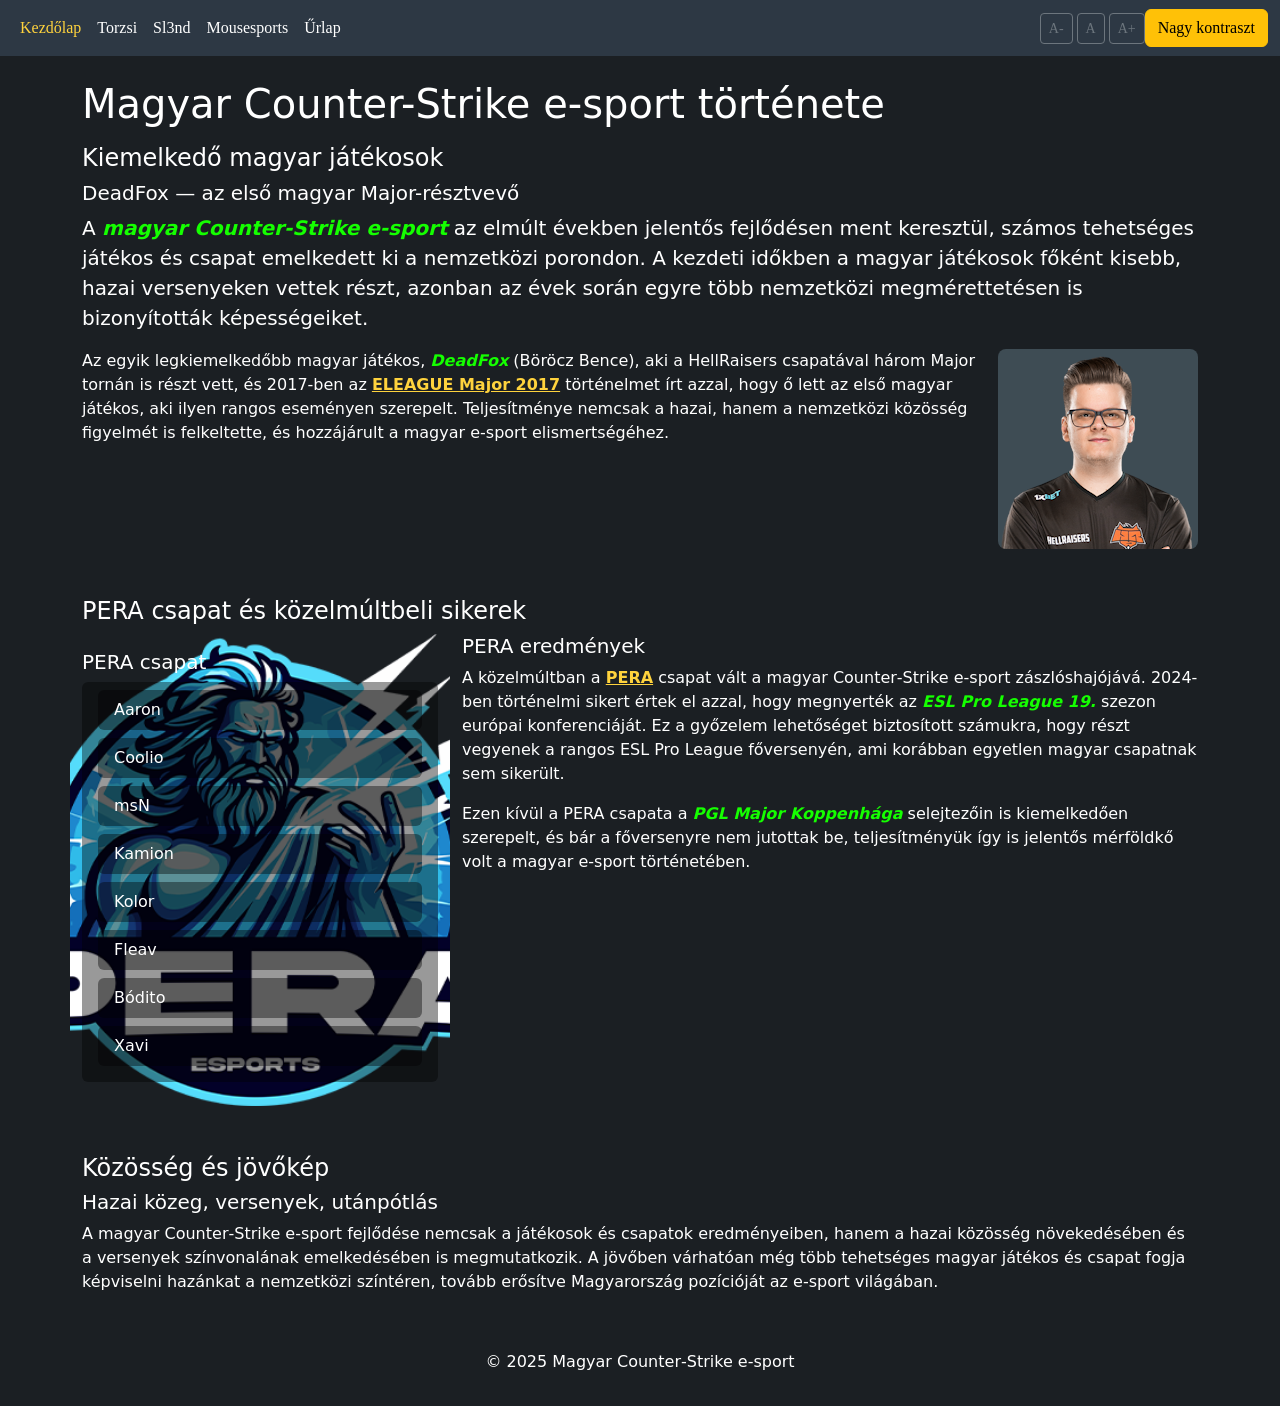
<file: Web 1 - Beadando/index.html>
<!DOCTYPE html>
<html lang="hu">

<head>
    <meta charset="UTF-8">
    <meta name="viewport" content="width=device-width, initial-scale=1, shrink-to-fit=no">
    <title>Magyar Counter-Strike - Kezdőlap</title>
    <link rel="stylesheet" href="style.css">
    <link rel="stylesheet" href="print.css">
    <link href="https://cdn.jsdelivr.net/npm/bootstrap@5.0.2/dist/css/bootstrap.min.css" rel="stylesheet"
        integrity="sha384-EVSTQN3/azprG1Anm3QDgpJLIm9Nao0Yz1ztcQTwFspd3yD65VohhpuuCOmLASjC" crossorigin="anonymous">
</head>

<body>
    <a href="#maincontent" class="skip-link">Tartalomra ugrás</a>

    <header>
        <nav class="navbar navbar-expand-lg">
            <div class="container-fluid">
                <button class="navbar-toggler" type="button" data-bs-toggle="collapse"
                    data-bs-target="#navbarSupportedContent" aria-controls="navbarSupportedContent"
                    aria-expanded="false" aria-label="Toggle navigation">
                    <span class="navbar-toggler-icon"></span>
                </button>
                <div class="collapse navbar-collapse" id="navbarSupportedContent">
                    <ul class="navbar-nav me-auto mb-2 mb-lg-0">
                        <li class="nav-item"><a class="nav-link active" href="index.html">Kezdőlap</a></li>
                        <li class="nav-item"><a class="nav-link" href="torzsi.html">Torzsi</a></li>
                        <li class="nav-item"><a class="nav-link" href="slend.html">Sl3nd</a></li>
                        <li class="nav-item"><a class="nav-link" href="mouz.html">Mousesports</a></li>
                        <li class="nav-item"><a class="nav-link" href="form.html">Űrlap</a></li>
                    </ul>
                    <div class="d-flex align-items-center">
                        <button id="decrease-font" class="btn btn-sm btn-outline-secondary me-1"
                            aria-label="Betűméret csökkentése">A-</button>
                        <button id="reset-font" class="btn btn-sm btn-outline-secondary me-1"
                            aria-label="Betűméret alapra állítása">A</button>
                        <button id="increase-font" class="btn btn-sm btn-outline-secondary"
                            aria-label="Betűméret növelése">A+</button>
                    </div>
                    <button id="contrastToggle" class="btn btn-warning">Nagy kontraszt</button>
                </div>
            </div>
        </nav>
    </header>

    <main id="maincontent" class="container py-4">
        <h1 class="mb-3">Magyar Counter-Strike e-sport története</h1>
        <section class="mb-5">
            <h2 id="sec-jatekosok-cim" class="h4">Kiemelkedő magyar játékosok</h2>
            <article>
                <h3 id="art-deadfox-cim" class="h5">DeadFox — az első magyar Major-résztvevő</h3>
                <p class="lead">A <strong><em>magyar Counter-Strike e-sport</em></strong> az elmúlt években jelentős
                    fejlődésen ment
                    keresztül, számos tehetséges játékos és csapat emelkedett ki a nemzetközi porondon. A kezdeti
                    időkben a magyar játékosok főként kisebb, hazai versenyeken vettek részt, azonban az évek során
                    egyre
                    több nemzetközi megmérettetésen is bizonyították képességeiket.
                </p>

                <div class="DeadFox">
                    <p>
                        Az egyik legkiemelkedőbb magyar játékos, <strong><em>DeadFox</em></strong> (Böröcz Bence), aki a
                        HellRaisers csapatával három Major tornán is részt vett, és 2017-ben az
                        <a href="https://www.hltv.org/events/2471/eleague-major-2017" target="_blank"><strong>ELEAGUE
                                Major 2017</strong></a>
                        történelmet írt azzal, hogy ő lett az első magyar játékos, aki ilyen rangos eseményen szerepelt.
                        Teljesítménye nemcsak a hazai, hanem a nemzetközi közösség figyelmét is felkeltette, és
                        hozzájárult
                        a magyar e-sport elismertségéhez.
                    </p>

                    <img src="images/CoAZE-5qmEqa26XmGWzWOo.jpg" alt="DeadFox">
                </div>
            </article>
        </section>


        <section class="mb-5">
            <h2 id="sec-pera-cim" class="h4">PERA csapat és közelmúltbeli sikerek</h2>
            <div class="row">
                <aside class="col-12 col-md-4 mb-4 mb-md-0 pera-team">
                    <h3 id="aside-pera-cim" class="h5">PERA csapat</h3>
                    <ul class="list-group">
                        <li class="list-group-item">Aaron</li>
                        <li class="list-group-item">Coolio</li>
                        <li class="list-group-item">msN</li>
                        <li class="list-group-item">Kamion</li>
                        <li class="list-group-item">Kolor</li>
                        <li class="list-group-item">Fleav</li>
                        <li class="list-group-item">Bódito</li>
                        <li class="list-group-item">Xavi</li>
                    </ul>
                </aside>

                <article class="col-12 col-md-8">
                    <h3 id="art-pera-cim" class="h5">PERA eredmények</h3>
                    <p>A közelmúltban a <a href="https://www.hltv.org/team/12524/pera"
                            target="_blank"><strong>PERA</strong></a>
                        csapat vált a magyar Counter‑Strike e‑sport zászlóshajójává. 2024-ben történelmi sikert értek el
                        azzal,
                        hogy megnyerték az <strong><em>ESL Pro League 19.</em></strong> szezon európai konferenciáját.
                        Ez a győzelem
                        lehetőséget biztosított számukra, hogy részt vegyenek a rangos ESL Pro League főversenyén, ami
                        korábban
                        egyetlen magyar csapatnak sem sikerült.</p>
                    <p>Ezen kívül a PERA csapata a <strong><em>PGL Major Koppenhága</em></strong> selejtezőin is
                        kiemelkedően
                        szerepelt, és bár a főversenyre nem jutottak be, teljesítményük így is jelentős mérföldkő volt a
                        magyar e‑sport történetében.</p>
                </article>
            </div>
        </section>

        <section>
            <h2 id="sec-jovokep-cim" class="h4">Közösség és jövőkép</h2>
            <article>
                <h3 id="art-jovokep-cim" class="h5">Hazai közeg, versenyek, utánpótlás</h3>
                <p>A magyar Counter‑Strike e‑sport fejlődése nemcsak a játékosok és csapatok eredményeiben, hanem a
                    hazai
                    közösség növekedésében és a versenyek színvonalának emelkedésében is megmutatkozik. A jövőben
                    várhatóan
                    még több tehetséges magyar játékos és csapat fogja képviselni hazánkat a nemzetközi színtéren,
                    tovább
                    erősítve Magyarország pozícióját az e‑sport világában.</p>
            </article>
        </section>
    </main>

    <script>
        (function () {
            const root = document.documentElement;
            const defaultSize = 100;
            let currentSize = localStorage.getItem('fontSize') ? parseInt(localStorage.getItem('fontSize'), 10) : defaultSize;
            root.style.fontSize = currentSize + '%';
            document.getElementById('decrease-font').addEventListener('click', function () {
                if (currentSize > 50) { currentSize -= 10; root.style.fontSize = currentSize + '%'; localStorage.setItem('fontSize', currentSize); }
            });
            document.getElementById('increase-font').addEventListener('click', function () {
                if (currentSize < 200) { currentSize += 10; root.style.fontSize = currentSize + '%'; localStorage.setItem('fontSize', currentSize); }
            });
            document.getElementById('reset-font').addEventListener('click', function () {
                currentSize = defaultSize; root.style.fontSize = defaultSize + '%'; localStorage.removeItem('fontSize');
            });
        })();


        document.getElementById('contrastToggle').addEventListener('click', function () {
            document.body.classList.toggle('high-contrast');
        });

    </script>

    <footer class="text-center py-3">
        <p>&copy; 2025 Magyar Counter‑Strike e‑sport</p>
    </footer>

    <script src="https://cdn.jsdelivr.net/npm/@popperjs/core@2.9.2/dist/umd/popper.min.js"
        integrity="sha384-IQsoLXl5PILFhosVNubq5LC7Qb9DXgDA9i+tQ8Zj3iwWAwPtgFTxbJ8NT4GN1R8p"
        crossorigin="anonymous"></script>
    <script src="https://cdn.jsdelivr.net/npm/bootstrap@5.0.2/dist/js/bootstrap.min.js"
        integrity="sha384-cVKIPhGWiC2Al4u+LWgxfKTRIcfu0JTxR+EQDz/bgldoEyl4H0zUF0QKbrJ0EcQF"
        crossorigin="anonymous"></script>
</body>

</html>
</file>
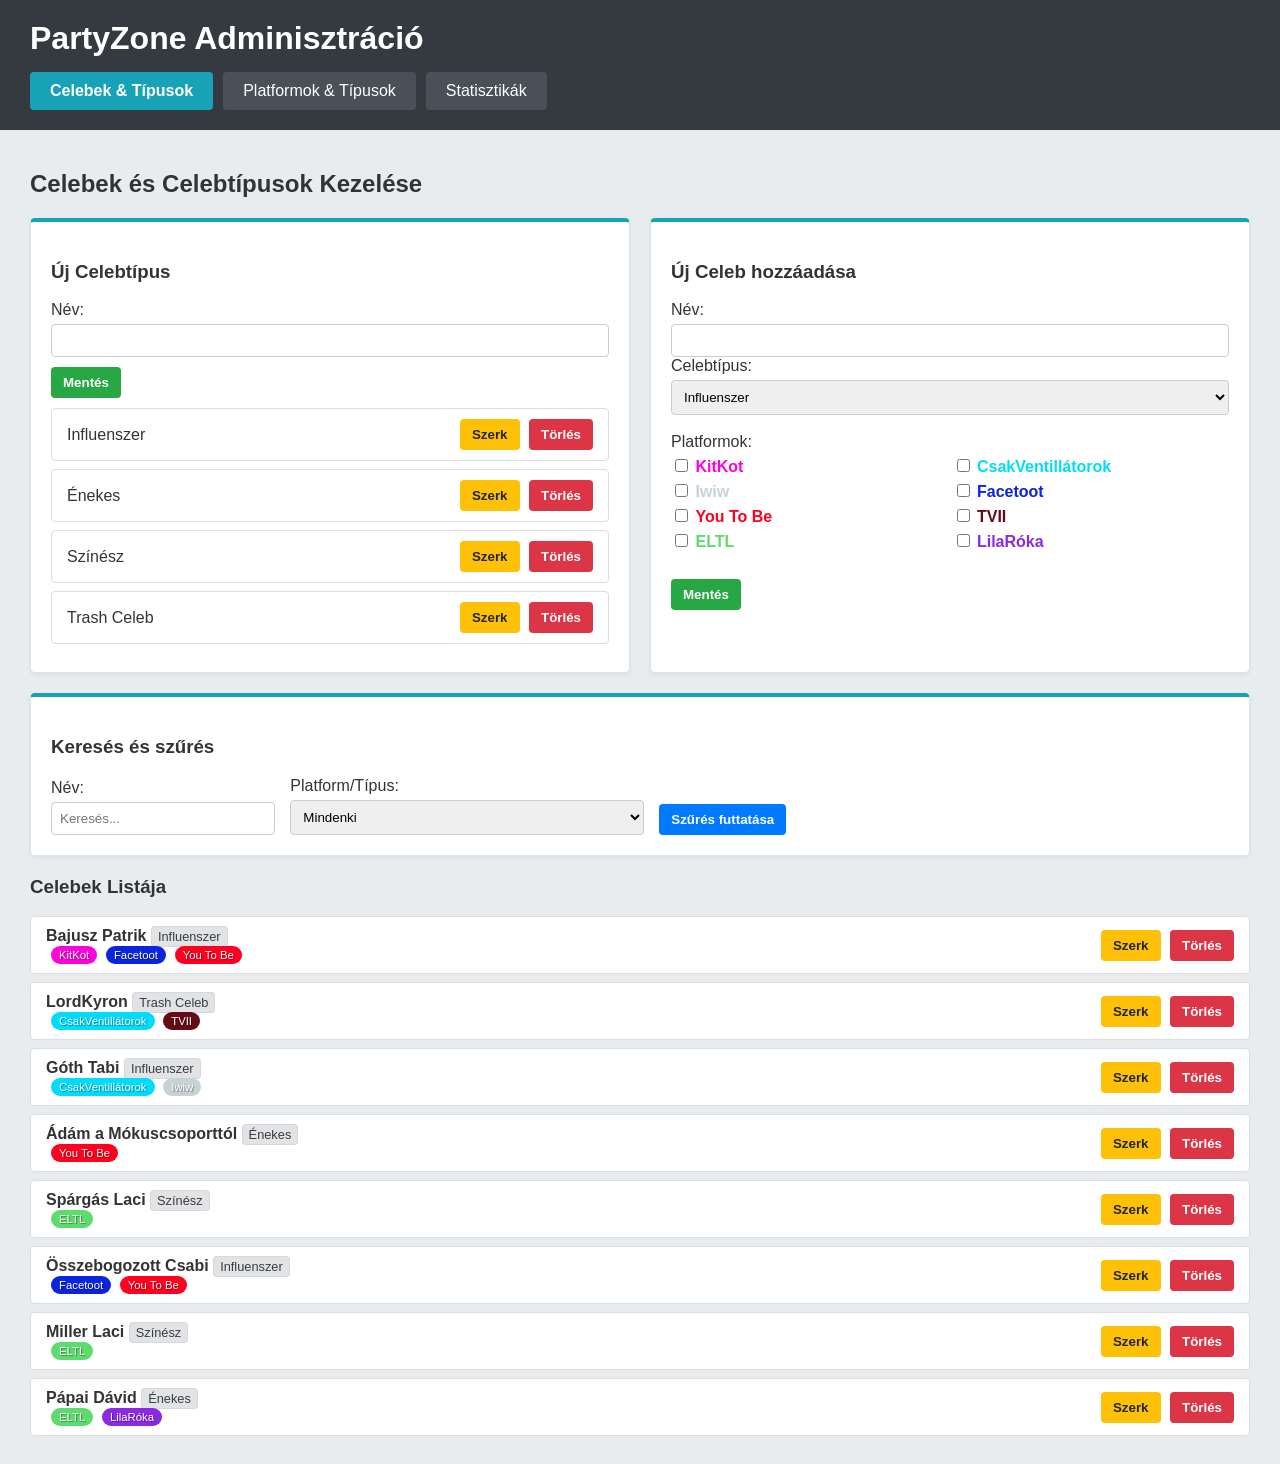
<file: Web 2 - JS beadando/index.html>
<!DOCTYPE html>
<html lang="hu">
<head>
    <meta charset="UTF-8">
    <title>PartyZone Admin</title>
    <link rel="stylesheet" href="style.css">
</head>
<body>
    <header>
        <h1>PartyZone Adminisztráció</h1>
        <div id="navigation">
            <span class="nav-btn current" data-pageid="page-celebek">Celebek & Típusok</span>
            <span class="nav-btn" data-pageid="page-platformok">Platformok & Típusok</span>
            <span class="nav-btn" data-pageid="page-statisztikak">Statisztikák</span>
        </div>
    </header>

    <main>
        <div id="page-celebek" class="page">
            <h2>Celebek és Celebtípusok Kezelése</h2>
            
            <div class="grid-2">
                <div class="panel">
                    <h3 id="celebtype-form-title">Új Celebtípus</h3>
                    <input type="hidden" id="celebtype-id">
                    <label>Név: <input type="text" id="celebtype-name"></label>
                    <button id="save-celebtype-btn" class="btn-success">Mentés</button>
                    <button id="cancel-celebtype-btn" class="btn-cancel hidden">Mégse</button>
                    <div id="celebtype-error" class="error"></div>
                    
                    <ul id="celebtype-list" class="list-group mt-10"></ul>
                </div>

                <div class="panel">
                    <h3 id="celeb-form-title">Új Celeb hozzáadása</h3>
                    <input type="hidden" id="celeb-id">
                    <label>Név: <input type="text" id="celeb-name"></label><br>
                    <label>Celebtípus: <select id="celeb-type"></select></label><br><br>
                    
                    <label>Platformok:</label>
                    <div id="celeb-platforms-container" class="checkbox-grid"></div>
                    
                    <br>
                    <button id="save-celeb-btn" class="btn-success">Mentés</button>
                    <button id="cancel-celeb-btn" class="btn-cancel hidden">Mégse</button>
                    <div id="celeb-error" class="error"></div>
                </div>
            </div>

            <div class="panel">
                <h3>Keresés és szűrés</h3>
                <div class="form-row">
                    <label>Név: <input type="text" id="filter-celeb-name" placeholder="Keresés..."></label>
                    <label>Platform/Típus: <select id="filter-celeb-platform"></select></label>
                    <button id="filter-celeb-btn" class="btn-primary">Szűrés futtatása</button>
                </div>
            </div>

            <h3>Celebek Listája</h3>
            <ul id="celeb-list" class="list-group"></ul>
        </div>

        <div id="page-platformok" class="page hidden">
            <h2>Platformok és Platformtípusok</h2>
            
            <div class="grid-2">
                <div class="panel">
                    <h3 id="type-form-title">Új Platformtípus</h3>
                    <input type="hidden" id="type-id">
                    <label>Név: <input type="text" id="type-name"></label>
                    <button id="save-type-btn" class="btn-success">Mentés</button>
                    <button id="cancel-type-btn" class="btn-cancel hidden">Mégse</button>
                    <div id="type-error" class="error"></div>
                    
                    <ul id="type-list" class="list-group mt-10"></ul>
                </div>

                <div class="panel">
                    <h3 id="platform-form-title">Új Platform</h3>
                    <input type="hidden" id="platform-id">
                    <label>Név: <input type="text" id="platform-name"></label><br>
                    <label>Szín: <input type="color" id="platform-color"></label><br>
                    <label>Típus: <select id="platform-type"></select></label><br>
                    <button id="save-platform-btn" class="btn-success">Mentés</button>
                    <button id="cancel-platform-btn" class="btn-cancel hidden">Mégse</button>
                    <div id="platform-error" class="error"></div>

                    <ul id="platform-list" class="list-group mt-10"></ul>
                </div>
            </div>
        </div>

        <div id="page-statisztikak" class="page hidden">
            <h2>Statisztikák (Kattints az oszlopok nevére a rendezéshez!)</h2>
            
            <div class="grid-2">
                <div class="panel stat-panel">
                    <h3>Celebek száma platformonként</h3>
                    <table class="stat-table">
                        <thead>
                            <tr>
                                <th onclick="sortStat('stat1', 'name')" class="clickable">Platform ↕</th>
                                <th onclick="sortStat('stat1', 'count')" class="clickable">Celebek ↕</th>
                                <th>Arány</th>
                            </tr>
                        </thead>
                        <tbody id="stat-body-1"></tbody>
                    </table>
                </div>

                <div class="panel stat-panel">
                    <h3>Celebek száma platformtípusonként</h3>
                    <table class="stat-table">
                        <thead>
                            <tr>
                                <th onclick="sortStat('stat2', 'name')" class="clickable">Platformtípus ↕</th>
                                <th onclick="sortStat('stat2', 'count')" class="clickable">Celebek ↕</th>
                                <th>Arány</th>
                            </tr>
                        </thead>
                        <tbody id="stat-body-2"></tbody>
                    </table>
                </div>

                <div class="panel stat-panel">
                    <h3>Platformok száma típusonként</h3>
                    <table class="stat-table">
                        <thead>
                            <tr>
                                <th onclick="sortStat('stat3', 'name')" class="clickable">Platformtípus ↕</th>
                                <th onclick="sortStat('stat3', 'count')" class="clickable">Platformok ↕</th>
                                <th>Arány</th>
                            </tr>
                        </thead>
                        <tbody id="stat-body-3"></tbody>
                    </table>
                </div>

                <div class="panel stat-panel">
                    <h3>Celebek száma celebtípusonként</h3>
                    <table class="stat-table">
                        <thead>
                            <tr>
                                <th onclick="sortStat('stat4', 'name')" class="clickable">Celebtípus ↕</th>
                                <th onclick="sortStat('stat4', 'count')" class="clickable">Celebek ↕</th>
                                <th>Arány</th>
                            </tr>
                        </thead>
                        <tbody id="stat-body-4"></tbody>
                    </table>
                </div>
            </div>
        </div>
    </main>

    <script src="script.js"></script>
</body>
</html>
</file>
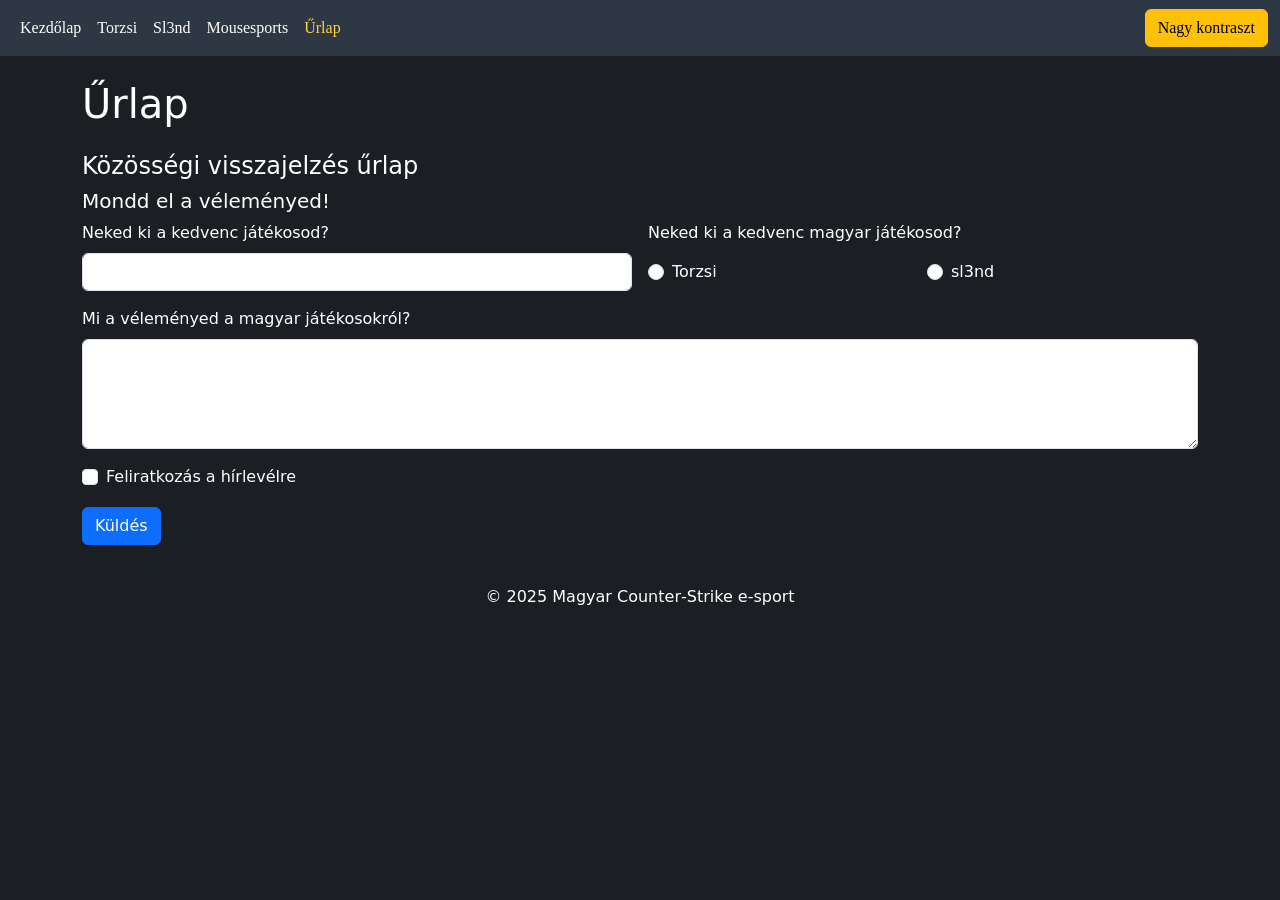
<file: Web 1 - Beadando/form.html>
<!DOCTYPE html>
<html lang="hu">

<head>
  <meta charset="UTF-8">
  <meta name="viewport" content="width=device-width, initial-scale=1, shrink-to-fit=no">
  <title>Magyar Counter-Strike - Űrlap</title>
  <link rel="stylesheet" href="style.css">
  <link rel="stylesheet" href="print.css">
  <link href="https://cdn.jsdelivr.net/npm/bootstrap@5.0.2/dist/css/bootstrap.min.css" rel="stylesheet"
    integrity="sha384-EVSTQN3/azprG1Anm3QDgpJLIm9Nao0Yz1ztcQTwFspd3yD65VohhpuuCOmLASjC" crossorigin="anonymous">
</head>

<body>
  <a href="#maincontent" class="skip-link">Tartalomra ugrás</a>

  <header>
    <nav class="navbar navbar-expand-lg">
      <div class="container-fluid">
        <button class="navbar-toggler" type="button" data-bs-toggle="collapse" data-bs-target="#navbarSupportedContent"
          aria-controls="navbarSupportedContent" aria-expanded="false" aria-label="Toggle navigation">
          <span class="navbar-toggler-icon"></span>
        </button>
        <div class="collapse navbar-collapse" id="navbarSupportedContent">
          <ul class="navbar-nav me-auto mb-2 mb-lg-0">
            <li class="nav-item"><a class="nav-link" href="index.html">Kezdőlap</a></li>
            <li class="nav-item"><a class="nav-link" href="torzsi.html">Torzsi</a></li>
            <li class="nav-item"><a class="nav-link" href="slend.html">Sl3nd</a></li>
            <li class="nav-item"><a class="nav-link" href="mouz.html">Mousesports</a></li>
            <li class="nav-item"><a class="nav-link active" aria-current="page" href="form.html">Űrlap</a></li>
          </ul>
          <button id="contrastToggle" class="btn btn-warning">Nagy kontraszt</button>
        </div>
      </div>
    </nav>
  </header>

  <main id="maincontent" class="container py-4">
    <h1 class="mb-4">Űrlap</h1>
    <section>
      <h2 id="form-section-title" class="h4">Közösségi visszajelzés űrlap</h2>
      <article>
        <h3 id="form-article-title" class="h5">Mondd el a véleményed!</h3>
        <form class="row g-3" action="mailto:" method="post" enctype="text/plain">
          <div class="col-12 col-md-6">
            <label for="favoriteplayer" class="form-label">Neked ki a kedvenc játékosod?</label>
            <input type="text" class="form-control" id="favoriteplayer" name="favoriteplayer" maxlength="20" required>
          </div>
          <div class="col-12 col-md-6">
            <fieldset class="row g-2">
              <legend class="col-form-label pt-0">Neked ki a kedvenc magyar játékosod?</legend>
              <div class="col-6">
                <div class="form-check">
                  <input class="form-check-input" type="radio" name="favoritehungarian" id="torzsiRadio" value="torzsi"
                    required>
                  <label class="form-check-label" for="torzsiRadio">Torzsi</label>
                </div>
              </div>
              <div class="col-6">
                <div class="form-check">
                  <input class="form-check-input" type="radio" name="favoritehungarian" id="slendRadio" value="sl3nd"
                    required>
                  <label class="form-check-label" for="slendRadio">sl3nd</label>
                </div>
              </div>
            </fieldset>
          </div>
          <div class="col-12">
            <label for="velemeny" class="form-label">Mi a véleményed a magyar játékosokról?</label>
            <textarea class="form-control" id="velemeny" name="velemeny" rows="4" required maxlength="500"></textarea>
          </div>
          <div class="col-12">
            <div class="form-check">
              <input class="form-check-input" type="checkbox" id="hirlevel" name="hirlevel">
              <label class="form-check-label" for="hirlevel">Feliratkozás a hírlevélre</label>
            </div>
          </div>
          <div class="col-12">
            <button type="submit" class="btn btn-primary">Küldés</button>
          </div>
        </form>
      </article>
    </section>
  </main>

  <footer class="text-center py-3">
    <p>&copy; 2025 Magyar Counter‑Strike e‑sport</p>
  </footer>

  <script src="https://cdn.jsdelivr.net/npm/@popperjs/core@2.9.2/dist/umd/popper.min.js"
    integrity="sha384-IQsoLXl5PILFhosVNubq5LC7Qb9DXgDA9i+tQ8Zj3iwWAwPtgFTxbJ8NT4GN1R8p"
    crossorigin="anonymous"></script>
  <script src="https://cdn.jsdelivr.net/npm/bootstrap@5.0.2/dist/js/bootstrap.min.js"
    integrity="sha384-cVKIPhGWiC2Al4u+LWgxfKTRIcfu0JTxR+EQDz/bgldoEyl4H0zUF0QKbrJ0EcQF"
    crossorigin="anonymous"></script>
  <script>document.getElementById('contrastToggle').addEventListener('click', function () {
      document.body.classList.toggle('high-contrast');
    });</script>
</body>

</html>
</file>
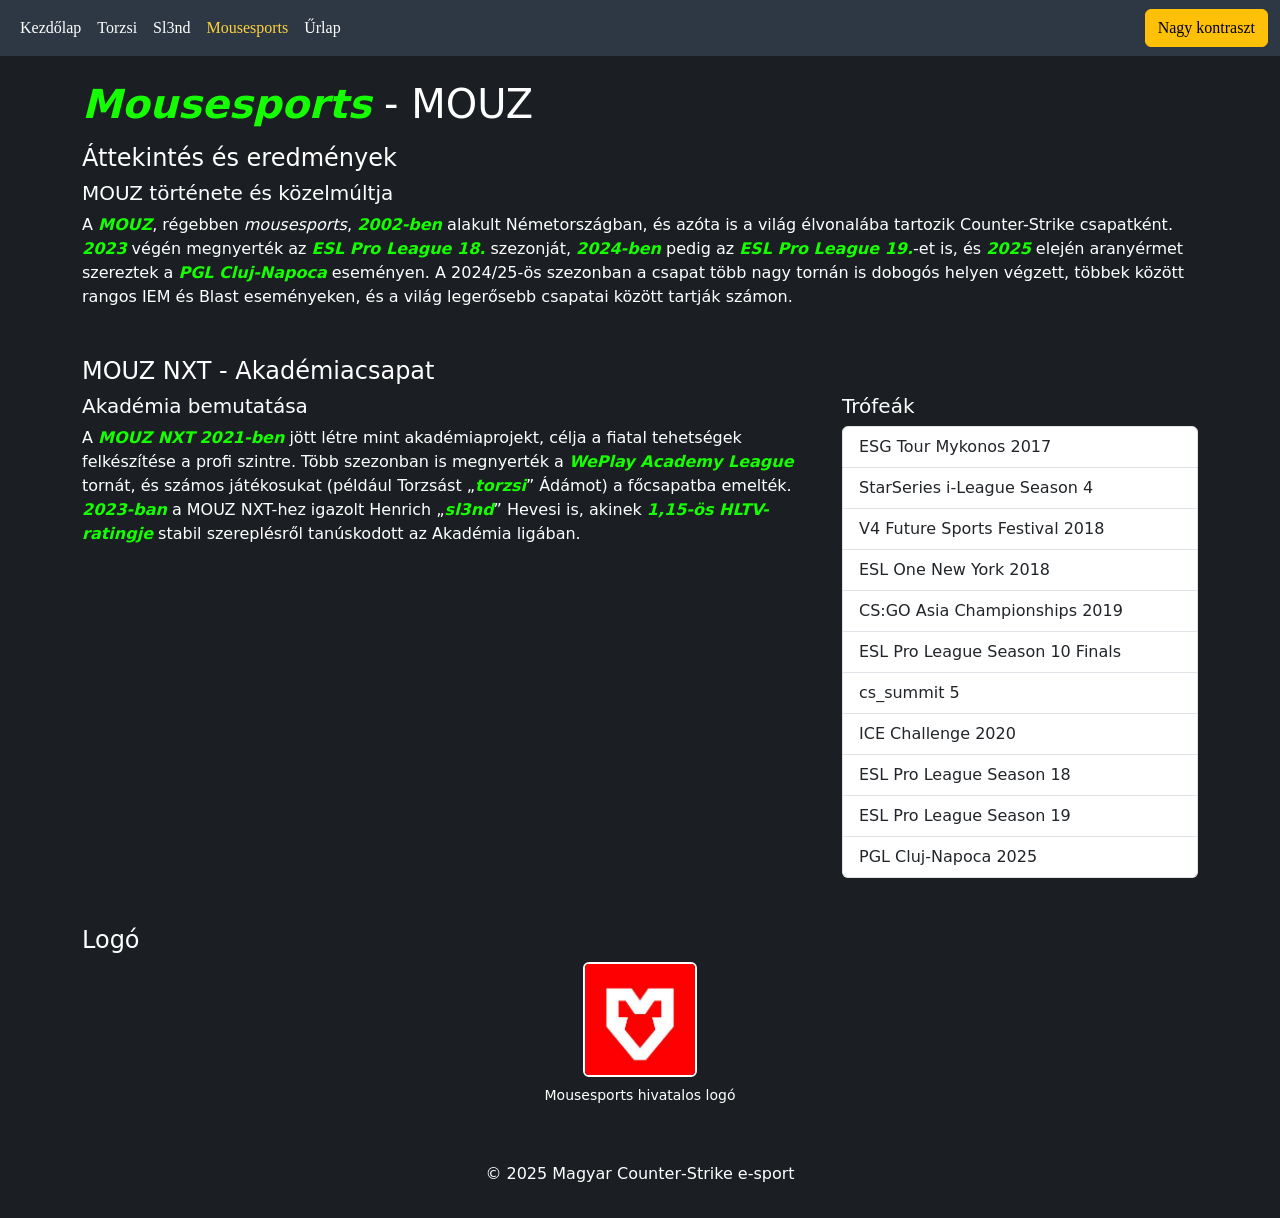
<file: Web 1 - Beadando/mouz.html>
<!DOCTYPE html>
<html lang="hu">

<head>
    <meta charset="UTF-8">
    <meta name="viewport" content="width=device-width, initial-scale=1, shrink-to-fit=no">
    <title>Magyar Counter-Strike - Mousesports</title>
    <link rel="stylesheet" href="style.css">
    <link rel="stylesheet" href="print.css">
    <link href="https://cdn.jsdelivr.net/npm/bootstrap@5.0.2/dist/css/bootstrap.min.css" rel="stylesheet"
        integrity="sha384-EVSTQN3/azprG1Anm3QDgpJLIm9Nao0Yz1ztcQTwFspd3yD65VohhpuuCOmLASjC" crossorigin="anonymous">
</head>

<body>
    <a href="#maincontent" class="skip-link">Tartalomra ugrás</a>

    <header>
        <nav class="navbar navbar-expand-lg">
            <div class="container-fluid">
                <button class="navbar-toggler" type="button" data-bs-toggle="collapse"
                    data-bs-target="#navbarSupportedContent" aria-controls="navbarSupportedContent"
                    aria-expanded="false" aria-label="Toggle navigation">
                    <span class="navbar-toggler-icon"></span>
                </button>
                <div class="collapse navbar-collapse" id="navbarSupportedContent">
                    <ul class="navbar-nav me-auto mb-2 mb-lg-0">
                        <li class="nav-item"><a class="nav-link" href="index.html">Kezdőlap</a></li>
                        <li class="nav-item"><a class="nav-link" href="torzsi.html">Torzsi</a></li>
                        <li class="nav-item"><a class="nav-link" href="slend.html">Sl3nd</a></li>
                        <li class="nav-item"><a class="nav-link active" aria-current="page"
                                href="mouz.html">Mousesports</a></li>
                        <li class="nav-item"><a class="nav-link" href="form.html">Űrlap</a></li>
                    </ul>
                    <button id="contrastToggle" class="btn btn-warning">Nagy kontraszt</button>
                </div>
            </div>
        </nav>
    </header>

    <main id="maincontent" class="container py-4">
        <h1 class="mb-3"><strong><em>Mousesports</em></strong> - MOUZ</h1>
        <section class="mb-5">
            <h2 id="sec-mouz-attekintes" class="h4">Áttekintés és eredmények</h2>
            <article>
                <h3 id="art-mouz-tortenet" class="h5">MOUZ története és közelmúltja</h3>
                <p>A <strong><em>MOUZ</em></strong>, régebben <em>mousesports</em>, <strong><em>2002-ben</em></strong>
                    alakult Németországban, és azóta is a világ élvonalába tartozik Counter-Strike csapatként.
                    <strong><em>2023</em></strong> végén megnyerték az <strong><em>ESL Pro League 18.</em></strong>
                    szezonját, <strong><em>2024-ben</em></strong> pedig az <strong><em>ESL Pro League
                            19.</em></strong>-et is, és <strong><em>2025</em></strong> elején aranyérmet szereztek a
                    <strong><em>PGL Cluj‑Napoca</em></strong> eseményen. A 2024/25-ös szezonban a csapat több nagy
                    tornán is dobogós helyen végzett, többek között rangos IEM és Blast eseményeken, és a világ
                    legerősebb csapatai között tartják számon.
                </p>
            </article>
        </section>

        <section class="mb-5">
            <h2 id="sec-nxt" class="h4">MOUZ NXT - Akadémiacsapat</h2>
            <div class="row align-items-start">
                <article class="col-12 col-lg-8 mb-4 mb-lg-0">
                    <h3 id="art-nxt-bemutato" class="h5">Akadémia bemutatása</h3>
                    <p>A <strong><em>MOUZ NXT</em></strong> <strong><em>2021-ben</em></strong> jött létre mint
                        akadémiaprojekt, célja a fiatal tehetségek felkészítése a profi szintre. Több szezonban is
                        megnyerték a <strong><em>WePlay Academy League</em></strong> tornát, és számos játékosukat
                        (például Torzsást „<strong><em>torzsi</em></strong>” Ádámot) a főcsapatba emelték.
                        <strong><em>2023-ban</em></strong> a MOUZ NXT-hez igazolt Henrich
                        „<strong><em>sl3nd</em></strong>” Hevesi is, akinek <strong><em>1,15-ös
                                HLTV-ratingje</em></strong> stabil szereplésről tanúskodott az Akadémia ligában.
                    </p>
                </article>
                <aside class="col-12 col-lg-4">
                    <h3 id="aside-trofeak" class="h5">Trófeák</h3>
                    <ul class="list-group">
                        <li class="list-group-item">ESG Tour Mykonos 2017</li>
                        <li class="list-group-item">StarSeries i-League Season 4</li>
                        <li class="list-group-item">V4 Future Sports Festival 2018</li>
                        <li class="list-group-item">ESL One New York 2018</li>
                        <li class="list-group-item">CS:GO Asia Championships 2019</li>
                        <li class="list-group-item">ESL Pro League Season 10 Finals</li>
                        <li class="list-group-item">cs_summit 5</li>
                        <li class="list-group-item">ICE Challenge 2020</li>
                        <li class="list-group-item">ESL Pro League Season 18</li>
                        <li class="list-group-item">ESL Pro League Season 19</li>
                        <li class="list-group-item">PGL Cluj‑Napoca 2025</li>
                    </ul>
                </aside>
            </div>
        </section>

        <section>
            <h2 id="sec-logo" class="h4">Logó</h2>
            <article class="text-center">
                <h3 id="art-logo" class="visually-hidden">Mousesports logó</h3>
                <figure class="figure">
                    <img src="images/mouz.jfif" class="figure-img img-fluid rounded" alt="Mousesports logó">
                    <figcaption class="figure-caption">Mousesports hivatalos logó</figcaption>
                </figure>
            </article>
        </section>
    </main>

    <footer class="text-center py-3">
        <p>&copy; 2025 Magyar Counter‑Strike e‑sport</p>
    </footer>

    <script src="https://cdn.jsdelivr.net/npm/@popperjs/core@2.9.2/dist/umd/popper.min.js"
        integrity="sha384-IQsoLXl5PILFhosVNubq5LC7Qb9DXgDA9i+tQ8Zj3iwWAwPtgFTxbJ8NT4GN1R8p"
        crossorigin="anonymous"></script>
    <script src="https://cdn.jsdelivr.net/npm/bootstrap@5.0.2/dist/js/bootstrap.min.js"
        integrity="sha384-cVKIPhGWiC2Al4u+LWgxfKTRIcfu0JTxR+EQDz/bgldoEyl4H0zUF0QKbrJ0EcQF"
        crossorigin="anonymous"></script>
    <script>document.getElementById('contrastToggle').addEventListener('click', function () {
            document.body.classList.toggle('high-contrast');
        });</script>
</body>

</html>
</file>
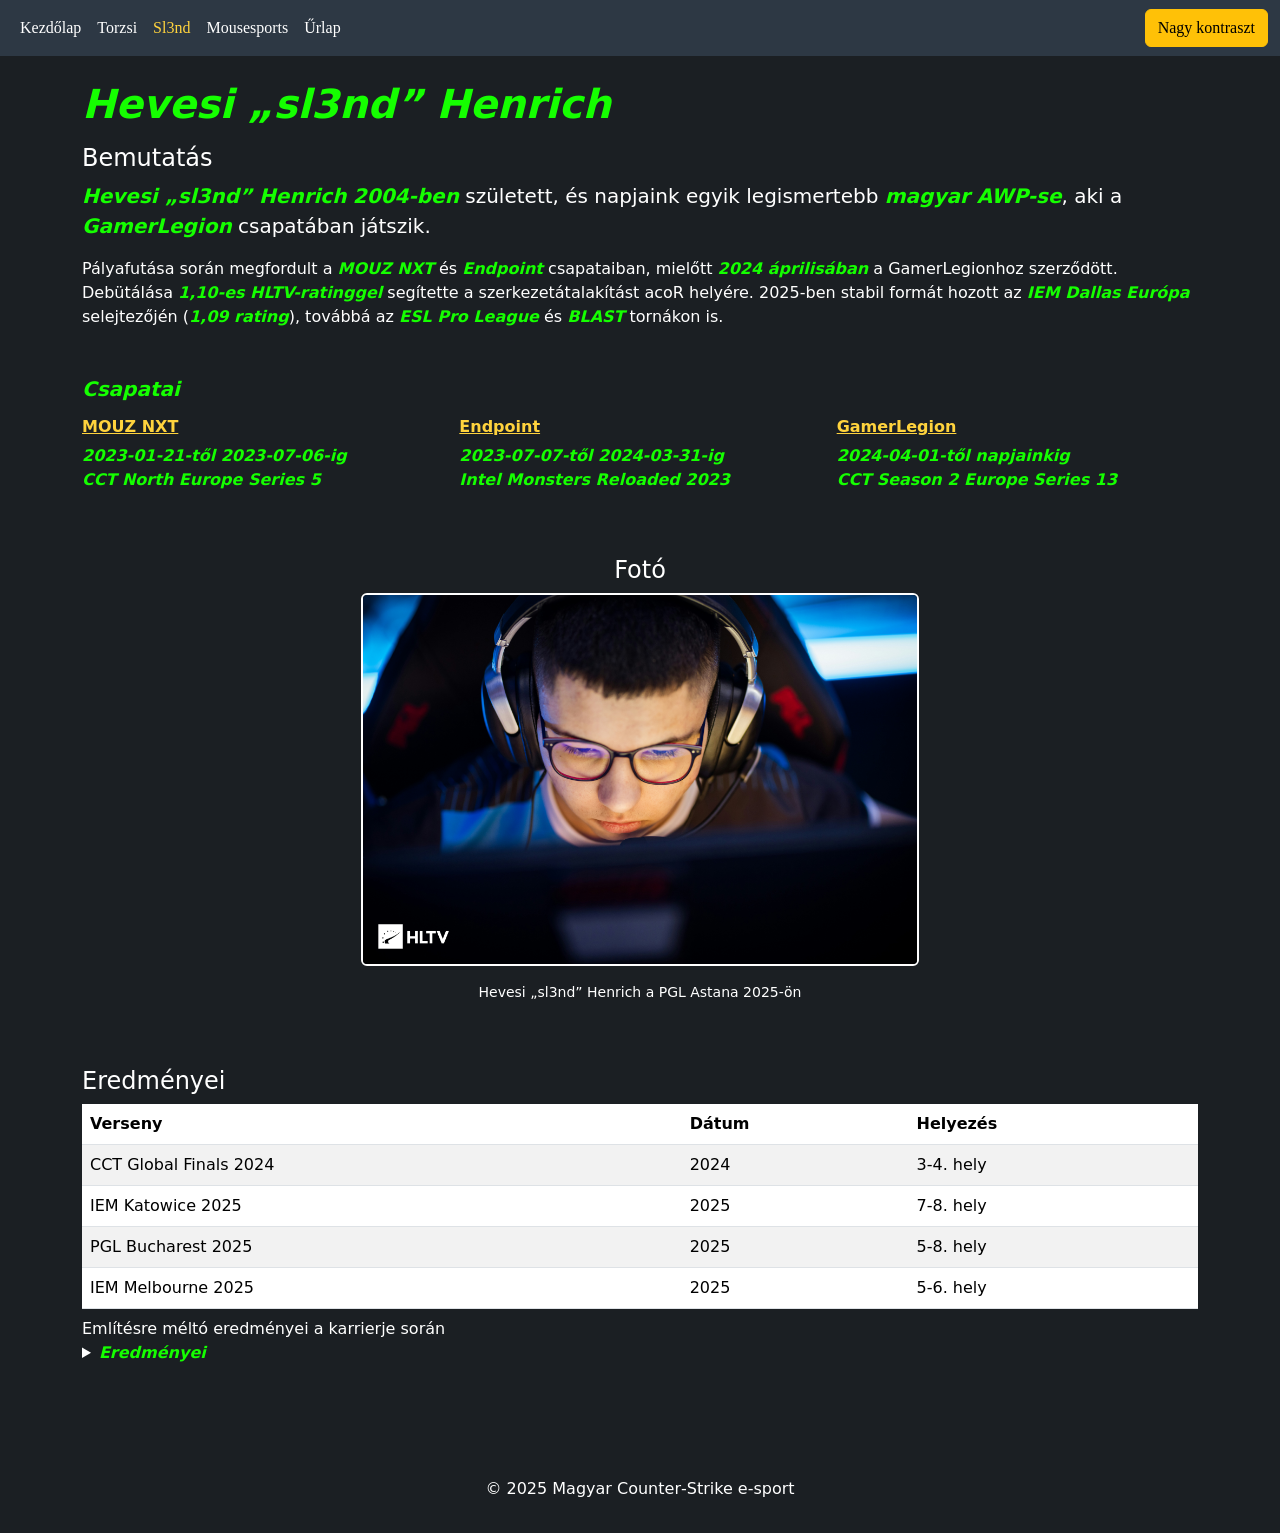
<file: Web 1 - Beadando/slend.html>
<!DOCTYPE html>
<html lang="hu">

<head>
  <meta charset="UTF-8">
  <meta name="viewport" content="width=device-width, initial-scale=1, shrink-to-fit=no">
  <title>Magyar Counter-Strike - sl3nd</title>
  <link rel="stylesheet" href="style.css">
  <link rel="stylesheet" href="print.css">
  <link href="https://cdn.jsdelivr.net/npm/bootstrap@5.0.2/dist/css/bootstrap.min.css" rel="stylesheet"
    integrity="sha384-EVSTQN3/azprG1Anm3QDgpJLIm9Nao0Yz1ztcQTwFspd3yD65VohhpuuCOmLASjC" crossorigin="anonymous">
</head>

<body>
  <a href="#maincontent" class="skip-link">Tartalomra ugrás</a>

  <header>
    <nav class="navbar navbar-expand-lg">
      <div class="container-fluid">
        <button class="navbar-toggler" type="button" data-bs-toggle="collapse" data-bs-target="#navbarSupportedContent"
          aria-controls="navbarSupportedContent" aria-expanded="false" aria-label="Toggle navigation">
          <span class="navbar-toggler-icon"></span>
        </button>
        <div class="collapse navbar-collapse" id="navbarSupportedContent">
          <ul class="navbar-nav me-auto mb-2 mb-lg-0">
            <li class="nav-item"><a class="nav-link" href="index.html">Kezdőlap</a></li>
            <li class="nav-item"><a class="nav-link" href="torzsi.html">Torzsi</a></li>
            <li class="nav-item"><a class="nav-link active" aria-current="page" href="slend.html">Sl3nd</a></li>
            <li class="nav-item"><a class="nav-link" href="mouz.html">Mousesports</a></li>
            <li class="nav-item"><a class="nav-link" href="form.html">Űrlap</a></li>
          </ul>
          <button id="contrastToggle" class="btn btn-warning">Nagy kontraszt</button>
        </div>
      </div>
    </nav>
  </header>

  <main id="maincontent" class="container py-4">
    <h1 class="mb-3"><strong><em>Hevesi „sl3nd” Henrich</em></strong></h1>
    <section class="mb-5">
      <h2 id="sec-bemutato" class="h4">Bemutatás</h2>
      <p class="lead">
        <strong><em>Hevesi „sl3nd” Henrich</em></strong> <strong><em>2004-ben</em></strong> született, és napjaink egyik
        legismertebb
        <strong><em>magyar AWP-se</em></strong>, aki a <strong><em>GamerLegion</em></strong> csapatában játszik.
      </p>
      <p>
        Pályafutása során megfordult a <strong><em>MOUZ NXT</em></strong> és <strong><em>Endpoint</em></strong>
        csapataiban,
        mielőtt <strong><em>2024 áprilisában</em></strong> a GamerLegionhoz szerződött. Debütálása <strong><em>1,10-es
            HLTV-ratinggel</em></strong>
        segítette a szerkezetátalakítást acoR helyére. 2025-ben stabil formát hozott az <strong><em>IEM Dallas
            Európa</em></strong>
        selejtezőjén (<strong><em>1,09 rating</em></strong>), továbbá az <strong><em>ESL Pro League</em></strong> és
        <strong><em>BLAST</em></strong> tornákon is.
      </p>
    </section>

    <section class="mb-5">
      <h2 class="h5 mb-3"><strong><em>Csapatai</em></strong></h2>
      <div class="row g-3">
        <article class="col-12 col-md-4">
          <h3 class="h6"><a href="https://www.hltv.org/team/11176/mouz-nxt" target="_blank"><strong>MOUZ
                NXT</strong></a></h3>
          <ul class="list-unstyled">
            <li><strong><em>2023-01-21-től 2023-07-06-ig</em></strong></li>
            <li><strong><em>CCT North Europe Series 5</em></strong></li>
          </ul>
        </article>
        <article class="col-12 col-md-4">
          <h3 class="h6"><a href="https://www.hltv.org/team/7234/endpoint" target="_blank"><strong>Endpoint</strong></a>
          </h3>
          <ul class="list-unstyled">
            <li><strong><em>2023-07-07-től 2024-03-31-ig</em></strong></li>
            <li><strong><em>Intel Monsters Reloaded 2023</em></strong></li>
          </ul>
        </article>
        <article class="col-12 col-md-4">
          <h3 class="h6"><a href="https://www.hltv.org/team/9928/gamerlegion"
              target="_blank"><strong>GamerLegion</strong></a></h3>
          <ul class="list-unstyled">
            <li><strong><em>2024-04-01-től napjainkig</em></strong></li>
            <li><strong><em>CCT Season 2 Europe Series 13</em></strong></li>
          </ul>
        </article>
      </div>
    </section>

    <section class="mb-5 text-center">
      <h2 id="sec-foto" class="h4">Fotó</h2>
      <figure class="figure">
        <img src="images/_d9w7w6wsPkcRdDPCRLg0x.jpg" class="figure-img img-fluid rounded mb-3"
          alt="sl3nd PGL Astana 2025">
        <figcaption class="figure-caption">Hevesi „sl3nd” Henrich a PGL Astana 2025-ön</figcaption>
      </figure>
    </section>

    <section class="mb-5">
      <h2 id="sec-eredmenyek" class="h4">Eredményei</h2>
      <div class="table-responsive mt-2">

        <table class="table table-striped">
          <caption>Említésre méltó eredményei a karrierje során
            <details>
              <summary class="fw-bold"><strong><em>Eredményei</em></strong></summary>
              <p class="mb-0">Az alábbi táblázat néhány említésre méltó eredményt tartalmaz a karrierjéből.</p>
            </details>
          </caption>
          <thead>
            <tr>
              <th>Verseny</th>
              <th>Dátum</th>
              <th>Helyezés</th>
            </tr>
          </thead>
          <tbody>
            <tr>
              <td>CCT Global Finals 2024</td>
              <td>2024</td>
              <td>3-4. hely</td>
            </tr>
            <tr>
              <td>IEM Katowice 2025</td>
              <td>2025</td>
              <td>7-8. hely</td>
            </tr>
            <tr>
              <td>PGL Bucharest 2025</td>
              <td>2025</td>
              <td>5-8. hely</td>
            </tr>
            <tr>
              <td>IEM Melbourne 2025</td>
              <td>2025</td>
              <td>5-6. hely</td>
            </tr>
          </tbody>
        </table>
      </div>
    </section>
  </main>

  <footer class="text-center py-3">
    <p>&copy; 2025 Magyar Counter‑Strike e‑sport</p>
  </footer>

  <script src="https://cdn.jsdelivr.net/npm/@popperjs/core@2.9.2/dist/umd/popper.min.js"
    integrity="sha384-IQsoLXl5PILFhosVNubq5LC7Qb9DXgDA9i+tQ8Zj3iwWAwPtgFTxbJ8NT4GN1R8p"
    crossorigin="anonymous"></script>
  <script src="https://cdn.jsdelivr.net/npm/bootstrap@5.0.2/dist/js/bootstrap.min.js"
    integrity="sha384-cVKIPhGWiC2Al4u+LWgxfKTRIcfu0JTxR+EQDz/bgldoEyl4H0zUF0QKbrJ0EcQF"
    crossorigin="anonymous"></script>
  <script>document.getElementById('contrastToggle').addEventListener('click', function () {
      document.body.classList.toggle('high-contrast');
    });</script>
</body>

</html>
</file>
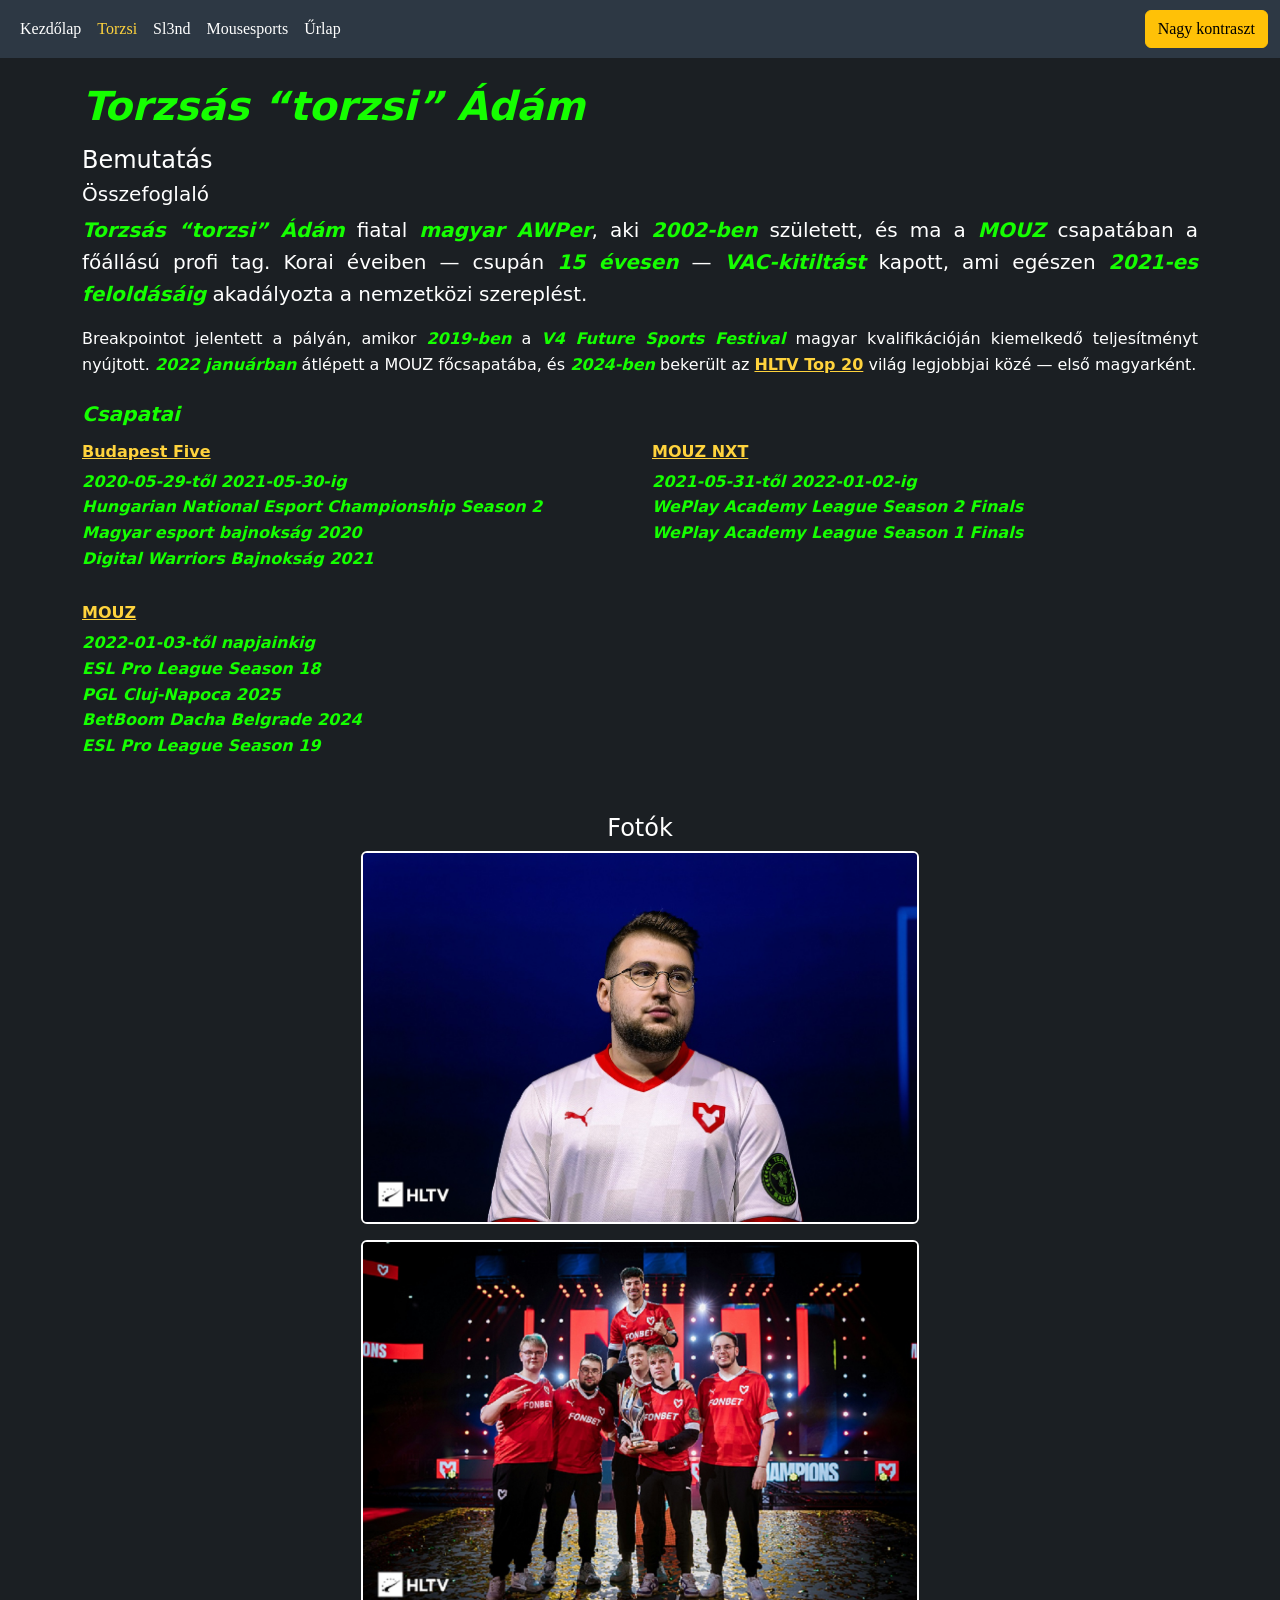
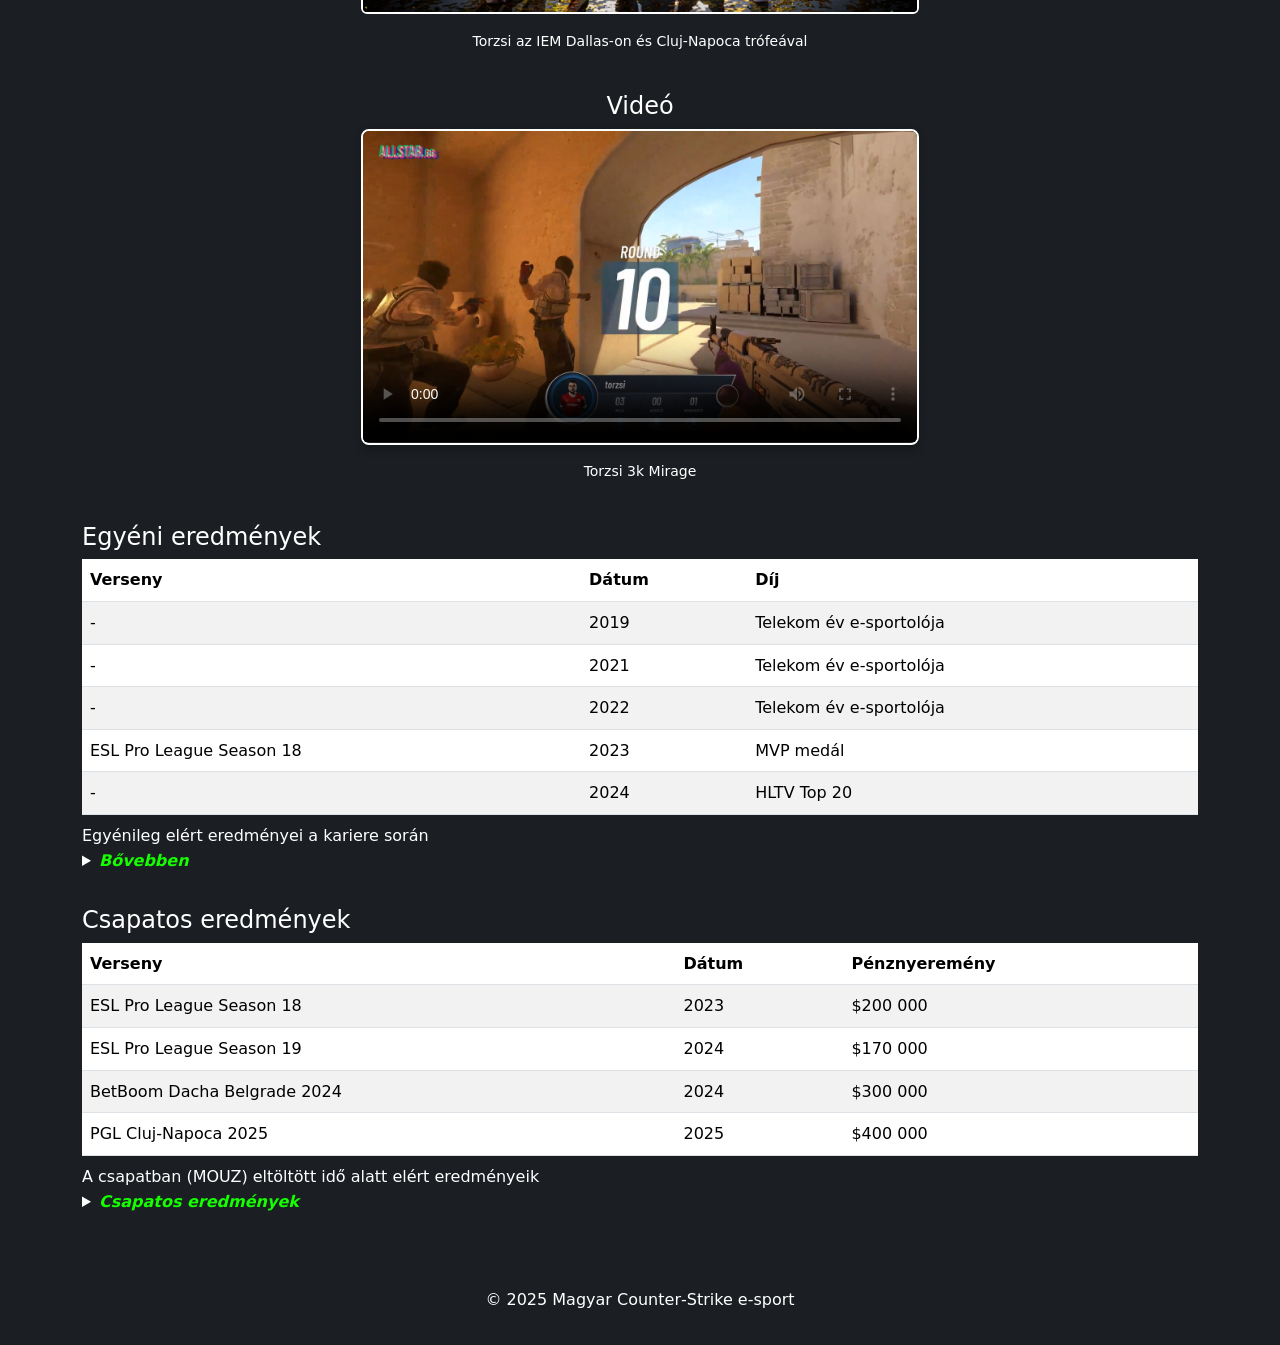
<file: Web 1 - Beadando/torzsi.html>
<!DOCTYPE html>
<html lang="hu">

<head>
  <meta charset="UTF-8">
  <meta name="viewport" content="width=device-width, initial-scale=1, shrink-to-fit=no">
  <title>Magyar Counter-Strike - torzsi</title>
  <link href="https://cdn.jsdelivr.net/npm/bootstrap@5.0.2/dist/css/bootstrap.min.css" rel="stylesheet"
    integrity="sha384-EVSTQN3/azprG1Anm3QDgpJLIm9Nao0Yz1ztcQTwFspd3yD65VohhpuuCOmLASjC" crossorigin="anonymous">
  <link rel="stylesheet" href="style.css">
  <link rel="stylesheet" href="print.css">

</head>

<body>
  <a href="#maincontent" class="skip-link">Tartalomra ugrás</a>

  <header>
    <nav class="navbar navbar-expand-lg">
      <div class="container-fluid">
        <button class="navbar-toggler" type="button" data-bs-toggle="collapse" data-bs-target="#navbarSupportedContent"
          aria-controls="navbarSupportedContent" aria-expanded="false" aria-label="Toggle navigation">
          <span class="navbar-toggler-icon"></span>
        </button>
        <div class="collapse navbar-collapse" id="navbarSupportedContent">
          <ul class="navbar-nav me-auto mb-2 mb-lg-0">
            <li class="nav-item"><a class="nav-link" href="index.html">Kezdőlap</a></li>
            <li class="nav-item"><a class="nav-link active" aria-current="page" href="torzsi.html">Torzsi</a></li>
            <li class="nav-item"><a class="nav-link" href="slend.html">Sl3nd</a></li>
            <li class="nav-item"><a class="nav-link" href="mouz.html">Mousesports</a></li>
            <li class="nav-item"><a class="nav-link" href="form.html">Űrlap</a></li>
          </ul>
          <button id="contrastToggle" class="btn btn-warning">Nagy kontraszt</button>
        </div>
      </div>
    </nav>
  </header>

  <main id="maincontent" class="container py-4">
    <h1 class="mb-3"><strong><em>Torzsás “torzsi” Ádám</em></strong></h1>
    <section class="mb-4">
      <h2 id="sec-bemutatas" class="h4">Bemutatás</h2>
      <article>
        <h3 id="art-osszefoglalo" class="h5">Összefoglaló</h3>
        <p class="lead">
          <strong><em>Torzsás “torzsi” Ádám</em></strong> fiatal <strong><em>magyar AWPer</em></strong>, aki
          <strong><em>2002-ben</em></strong> született, és ma a <strong><em>MOUZ</em></strong> csapatában a főállású
          profi tag.
          Korai éveiben — csupán <strong><em>15 évesen</em></strong> — <strong><em>VAC-kitiltást</em></strong> kapott,
          ami
          egészen <strong><em>2021-es feloldásáig</em></strong> akadályozta a nemzetközi szereplést.
        </p>
        <p>
          Breakpointot jelentett a pályán, amikor <strong><em>2019-ben</em></strong> a
          <strong><em>V4 Future Sports Festival</em></strong> magyar kvalifikációján kiemelkedő teljesítményt nyújtott.
          <strong><em>2022 januárban</em></strong> átlépett a MOUZ főcsapatába, és <strong><em>2024-ben</em></strong>
          bekerült az
          <a href="https://www.hltv.org/news/40612/top-20-players-of-2024-torzsi-20" target="_blank"><strong>HLTV Top
              20</strong></a>
          világ legjobbjai közé — első magyarként.
        </p>
      </article>
    </section>

    <section class="mb-4">
      <h2 class="h5 mb-3"><strong><em>Csapatai</em></strong></h2>
      <div class="row">
        <article class="col-12 col-md-6 mb-3">
          <h3 class="h6"><a href="https://www.hltv.org/team/9802/budapest-five" target="_blank"><strong>Budapest
                Five</strong></a></h3>
          <ul class="list-unstyled">
            <li><strong><em>2020-05-29-től 2021-05-30-ig</em></strong></li>
            <li><strong><em>Hungarian National Esport Championship Season 2</em></strong></li>
            <li><strong><em>Magyar esport bajnokság 2020</em></strong></li>
            <li><strong><em>Digital Warriors Bajnokság 2021</em></strong></li>
          </ul>
        </article>
        <article class="col-12 col-md-6 mb-3">
          <h3 class="h6"><a href="https://www.hltv.org/team/11176/mouz-nxt" target="_blank"><strong>MOUZ
                NXT</strong></a></h3>
          <ul class="list-unstyled">
            <li><strong><em>2021-05-31-től 2022-01-02-ig</em></strong></li>
            <li><strong><em>WePlay Academy League Season 2 Finals</em></strong></li>
            <li><strong><em>WePlay Academy League Season 1 Finals</em></strong></li>
          </ul>
        </article>
        <article class="col-12 col-md-6 mb-3">
          <h3 class="h6"><a href="https://www.hltv.org/team/4494/mouz" target="_blank"><strong>MOUZ</strong></a></h3>
          <ul class="list-unstyled">
            <li><strong><em>2022-01-03-től napjainkig</em></strong></li>
            <li><strong><em>ESL Pro League Season 18</em></strong></li>
            <li><strong><em>PGL Cluj‑Napoca 2025</em></strong></li>
            <li><strong><em>BetBoom Dacha Belgrade 2024</em></strong></li>
            <li><strong><em>ESL Pro League Season 19</em></strong></li>
          </ul>
        </article>
      </div>
    </section>

    <section class="mb-4 text-center">
      <h2 id="sec-fotok" class="h4">Fotók</h2>
      <figure class="figure">
        <a href="images/0W_vjFFyXToSNgC8FVe4w7.jpg"><img src="images/torzsi_kicsi.jpg"
            class="figure-img img-fluid rounded mb-3" alt="Torzsi IEM Dallas 2025"></a>
        <a href="images/AKqNhKo-5QoxJ7NXyTcGs8.jpg"><img src="images/mouz_kicsi.jpg"
            class="figure-img img-fluid rounded" alt="Torzsi csapatával Cluj-Napoca 2025"></a>
        <figcaption class="figure-caption mt-2">Torzsi az IEM Dallas-on és Cluj-Napoca trófeával</figcaption>
      </figure>
    </section>

    <section class="mb-4 text-center">
      <h2 id="sec-video" class="h4">Videó</h2>
      <figure class="figure">
        <video src="images/torzsi.mp4" controls poster="images/posert.png"></video>
        <figcaption class="figure-caption mt-2">Torzsi 3k Mirage</figcaption>
      </figure>
    </section>

    <section class="mb-4">
      <h2 id="sec-egyeni" class="h4">Egyéni eredmények</h2>

      <table class="table table-striped mt-2">
        <caption>Egyénileg elért eredményei a kariere során
          <details>
            <summary class="fw-bold"><strong><em>Bővebben</em></strong></summary>
            <p class="mb-0">Az alábbi táblázat az egyénileg elért díjakat sorolja.</p>
          </details>
        </caption>
        <thead>
          <tr>
            <th>Verseny</th>
            <th>Dátum</th>
            <th>Díj</th>
          </tr>
        </thead>
        <tbody>
          <tr>
            <td>-</td>
            <td>2019</td>
            <td>Telekom év e-sportolója</td>
          </tr>
          <tr>
            <td>-</td>
            <td>2021</td>
            <td>Telekom év e-sportolója</td>
          </tr>
          <tr>
            <td>-</td>
            <td>2022</td>
            <td>Telekom év e-sportolója</td>
          </tr>
          <tr>
            <td>ESL Pro League Season 18</td>
            <td>2023</td>
            <td>MVP medál</td>
          </tr>
          <tr>
            <td>-</td>
            <td>2024</td>
            <td>HLTV Top 20</td>
          </tr>
        </tbody>
      </table>
    </section>

    <section class="mb-4">
      <h2 id="sec-csapatos" class="h4">Csapatos eredmények</h2>

      <table class="table table-striped mt-2">
        <caption>A csapatban (MOUZ) eltöltött idő alatt elért eredményeik
          <details>
            <summary class="fw-bold"><strong><em>Csapatos eredmények</em></strong></summary>
            <p class="mb-0">A következő táblázat a MOUZ időszak jelentősebb helyezéseit és pénzdíjait mutatja.</p>
          </details>
        </caption>
        <thead>
          <tr>
            <th>Verseny</th>
            <th>Dátum</th>
            <th>Pénznyeremény</th>
          </tr>
        </thead>
        <tbody>
          <tr>
            <td>ESL Pro League Season 18</td>
            <td>2023</td>
            <td>$200 000</td>
          </tr>
          <tr>
            <td>ESL Pro League Season 19</td>
            <td>2024</td>
            <td>$170 000</td>
          </tr>
          <tr>
            <td>BetBoom Dacha Belgrade 2024</td>
            <td>2024</td>
            <td>$300 000</td>
          </tr>
          <tr>
            <td>PGL Cluj-Napoca 2025</td>
            <td>2025</td>
            <td>$400 000</td>
          </tr>
        </tbody>
      </table>
    </section>
  </main>

  <footer class="text-center py-3">
    <p>&copy; 2025 Magyar Counter‑Strike e‑sport</p>
  </footer>

  <script src="https://cdn.jsdelivr.net/npm/@popperjs/core@2.9.2/dist/umd/popper.min.js"
    integrity="sha384-IQsoLXl5PILFhosVNubq5LC7Qb9DXgDA9i+tQ8Zj3iwWAwPtgFTxbJ8NT4GN1R8p"
    crossorigin="anonymous"></script>
  <script src="https://cdn.jsdelivr.net/npm/bootstrap@5.0.2/dist/js/bootstrap.min.js"
    integrity="sha384-cVKIPhGWiC2Al4u+LWgxfKTRIcfu0JTxR+EQDz/bgldoEyl4H0zUF0QKbrJ0EcQF"
    crossorigin="anonymous"></script>
  <script>document.getElementById('contrastToggle').addEventListener('click', function () {
      document.body.classList.toggle('high-contrast');
    });</script>
</body>

</html>
</file>
<file: Web 1 - Beadando/style.css>
html {
  font-family: 'Segoe UI', Roboto, 'Helvetica Neue', Arial, sans-serif;
  font-size: 100%;
}

body {
  background-color: #1B1F23 !important;
  color: white !important;
  line-height: 1.6;
  font-size: 1rem;
  text-align: justify;
}

ul,
ol {
  text-align: left;
}

nav {
  background-color: #2D3844 !important;
  font-family: Georgia, 'Times New Roman', serif;
  font-size: 1rem;
}

nav a {
  color: white !important;
  font-size: 0.925rem;
}

.nav-link.active {
  color: #FFD33D !important;
}


small,
.small-text {
  font-family: Arial, sans-serif;
  font-size: 0.875rem;
}

.törtenet {
  margin: 1% 2% 0;
  color: white;
  background-color: #364250;
  font-family: 'Segoe UI', Roboto, sans-serif;
  font-size: 1rem;
}

.törtenet p {
  padding: 1%;
}

.pera-team {
  background-image: url("images/Pera_Esports_allmode.png");
  background-size: cover;
  background-position: center;
  background-repeat: no-repeat;
  padding: 1rem;
  border-radius: 8px;
  color: white;
}

.pera-team .list-group,
.pera-team .list-group-item {
  background-color: rgba(0, 0, 0, 0.4);
  border: none;
  color: white;
  border-radius: 6px;
  margin-bottom: 0.5rem;
  padding: 0.5rem 1rem;
}

a:link {
  color: #FFD33D;
  text-decoration: underline;
}

a:visited {
  color: #cf1111;
  text-decoration: underline;
}

nav a:link,
nav a:visited {
  color: #ffffff;
  text-decoration: none;
}

a:focus {
  outline: 2px dashed #58A6FF;
  outline-offset: 2px;
}

strong em {
  color: #15ff00;
  font-weight: bold;
  font-style: italic;
}

.skip-link {
  position: absolute;
  top: -40px;
  left: 0;
  background: #58A6FF;
  color: #1B1F23;
  padding: 0.5em 1em;
  z-index: 100;
  text-decoration: none;
  font-weight: bold;
  border-radius: 0 0.25em 0.25em 0;
  clip: rect(0 0 0 0);
  clip-path: inset(50%);
  height: 1px;
  overflow: hidden;
  white-space: nowrap;
  width: 1px;
}

.skip-link:focus {
  clip: auto;
  clip-path: none;
  height: auto;
  width: auto;
  white-space: normal;
  text-decoration: underline;
}

.high-contrast {
  background-color: #000 !important;
  color: #fff !important;
  font-size: 1.25rem;
  text-transform: uppercase;
}

.high-contrast a {
  color: #ff0 !important;
}

.high-contrast .navbar,
.high-contrast footer {
  background-color: #000 !important;
}

video {
  max-width: 50% !important;
  height: auto;
  border: 2px solid #fff;
  border-radius: 8px;
  box-shadow: 0 4px 8px rgba(0, 0, 0, 0.3);
}

img {
  max-width: 200px;
  border-radius: 8px
}

.img-fluid {
  max-width: 50% !important;
  height: auto;
  border: 2px solid #fff;
  border-radius: 8px;
}

td,
th,
tr,
caption {
  color: white;
}

.DeadFox {
  display: flex;
  align-items: flex-start;
  gap: 20px;
}

.figure .figure-caption,
figure figcaption,
figcaption,table caption,
caption {
  color: #fff !important;
}
</file>
<file: Web 1 - Beadando/print.css>
@media print {
  @page {
    margin: 12mm;
  }

  header,
  nav,
  footer,
  aside,
  .skip-link,
  .btn,
  .badge,
  .alert,
  .toast {
    display: none !important;
  }

  html,
  body,
  main {
    background: none !important;
    color: #000 !important;
  }

  h1 {
    font-size: 20pt;
    margin: 0 0 8pt;
  }

  h2 {
    font-size: 16pt;
    margin: 10pt 0 6pt;
  }

  h3 {
    font-size: 13pt;
    margin: 8pt 0 6pt;
  }

  p,
  li {
    font-size: 10pt;
    line-height: 1.35;
    margin: 4pt 0;
  }

  ul,
  ol {
    margin: 4pt 0 4pt 18pt;
  }

  img,
  figure {
    max-width: 50% !important;
    height: auto !important;
    page-break-inside: avoid;
    break-inside: avoid;
    box-shadow: none !important;
    border: none !important;
  }

  video,
  iframe,
  audio {
    display: none !important;
  }

  table {
    width: 100% !important;
    border-collapse: collapse !important;
    page-break-inside: auto;
    break-inside: auto;
  }

  thead {
    display: table-header-group;
  }

  tfoot {
    display: table-footer-group;
  }

  tr,
  td,
  th,
  caption {
    color: #000 !important;
    page-break-inside: avoid;
    break-inside: avoid;
  }

  th,
  td {
    border: 1px solid #000;
    padding: 4pt 6pt;
  }

  caption {
    caption-side: top;
    text-align: left;
    font-weight: 600;
    margin-bottom: 4pt;
  }

  .row {
    display: block !important;
  }

  [class*="col-"] {
    float: none !important;
    width: 100% !important;
    max-width: 100% !important;
  }

  a[href^="http"]:not(.btn)::after {
    content: " (" attr(href) ")";
    font-size: 9pt;
    word-break: break-all;
  }

  a[href^="#"]::after,
  a[href^="javascript:"]::after,
  a[href^="mailto:"]::after,
  a[href^="tel:"]::after {
    content: "";
  }

  p,
  li,
  blockquote,
  table {
    orphans: 3;
    widows: 3;
  }

  .figure-caption,
  .text-muted {
    color: #000 !important;
  }

  .shadow,
  .shadow-sm,
  .shadow-lg {
    box-shadow: none !important;
  }
}
</file>
<file: Web 2 - JS beadando/style.css>
* {
    box-sizing: border-box;
}

body {
    font-family: 'Segoe UI', Tahoma, Geneva, Verdana, sans-serif;
    background-color: #e9ecef;
    color: #333;
    margin: 0;
    padding: 0;
}

header {
    background-color: #343a40;
    color: white;
    padding: 20px 30px;
}

header h1 {
    margin: 0 0 15px 0;
}

main {
    padding: 20px 30px;
}

#navigation {
    display: flex;
    gap: 10px;
}
.nav-btn {
    padding: 10px 20px;
    background-color: #495057;
    color: white;
    cursor: pointer;
    border-radius: 4px;
    transition: background 0.2s;
}
.nav-btn:hover { background-color: #6c757d; }
.nav-btn.current {
    background-color: #17a2b8;
    font-weight: bold;
}

.hidden { display: none; }
.page { background: transparent; }
.grid-2 {
    display: grid;
    grid-template-columns: 1fr 1fr;
    gap: 20px;
}
.panel {
    background-color: white;
    border: 1px solid #dee2e6;
    border-top: 4px solid #17a2b8;
    padding: 20px;
    border-radius: 5px;
    box-shadow: 0 2px 4px rgba(0,0,0,0.05);
    margin-bottom: 20px;
}
.mt-10 { margin-top: 10px; }
.form-row {
    display: flex;
    gap: 15px;
    align-items: flex-end;
}

input[type="text"], select {
    padding: 8px;
    border: 1px solid #ccc;
    border-radius: 4px;
    width: 100%;
    margin-top: 5px;
}
input[type="color"] {
    margin-top: 5px;
}
.checkbox-grid {
    display: grid;
    grid-template-columns: 1fr 1fr;
    gap: 5px;
    margin-top: 5px;
}

button {
    padding: 8px 12px;
    border: none;
    border-radius: 4px;
    cursor: pointer;
    color: white;
    font-weight: bold;
}
.btn-primary { background-color: #007bff; }
.btn-primary:hover { background-color: #0056b3; }
.btn-success { background-color: #28a745; margin-top: 10px; }
.btn-success:hover { background-color: #218838; }
.btn-edit { background-color: #ffc107; color: #212529; margin-right: 5px; }
.btn-delete { background-color: #dc3545; }

.list-group {
    list-style: none;
    padding: 0;
    margin: 0;
}
.list-group li {
    background-color: white;
    border: 1px solid #ddd;
    margin-bottom: 8px;
    padding: 10px 15px;
    border-radius: 4px;
    display: flex;
    justify-content: space-between;
    align-items: center;
}
.platform-tag {
    color: white;
    padding: 3px 8px;
    border-radius: 12px;
    font-size: 0.85em;
    margin-left: 5px;
    text-shadow: 1px 1px 1px rgba(0,0,0,0.4);
}
.celeb-type-tag {
    background-color: #e2e3e5;
    color: #383d41;
    padding: 2px 6px;
    border-radius: 4px;
    font-size: 0.8em;
    border: 1px solid #d6d8db;
}

.error { color: #dc3545; font-weight: bold; margin-top: 10px; }

.stat-table {
    width: 100%;
    border-collapse: collapse;
}
.stat-table th, .stat-table td {
    padding: 10px;
    border-bottom: 1px solid #eee;
    text-align: left;
}
.stat-table th {
    background-color: #f8f9fa;
}
.clickable {
    cursor: pointer;
    user-select: none;
}
.clickable:hover {
    background-color: #e2e6ea;
}

.btn-cancel { 
    background-color: #6c757d; 
    margin-top: 10px; 
    margin-left: 5px; 
}
.btn-cancel:hover { 
    background-color: #5a6268; 
}
</file>
